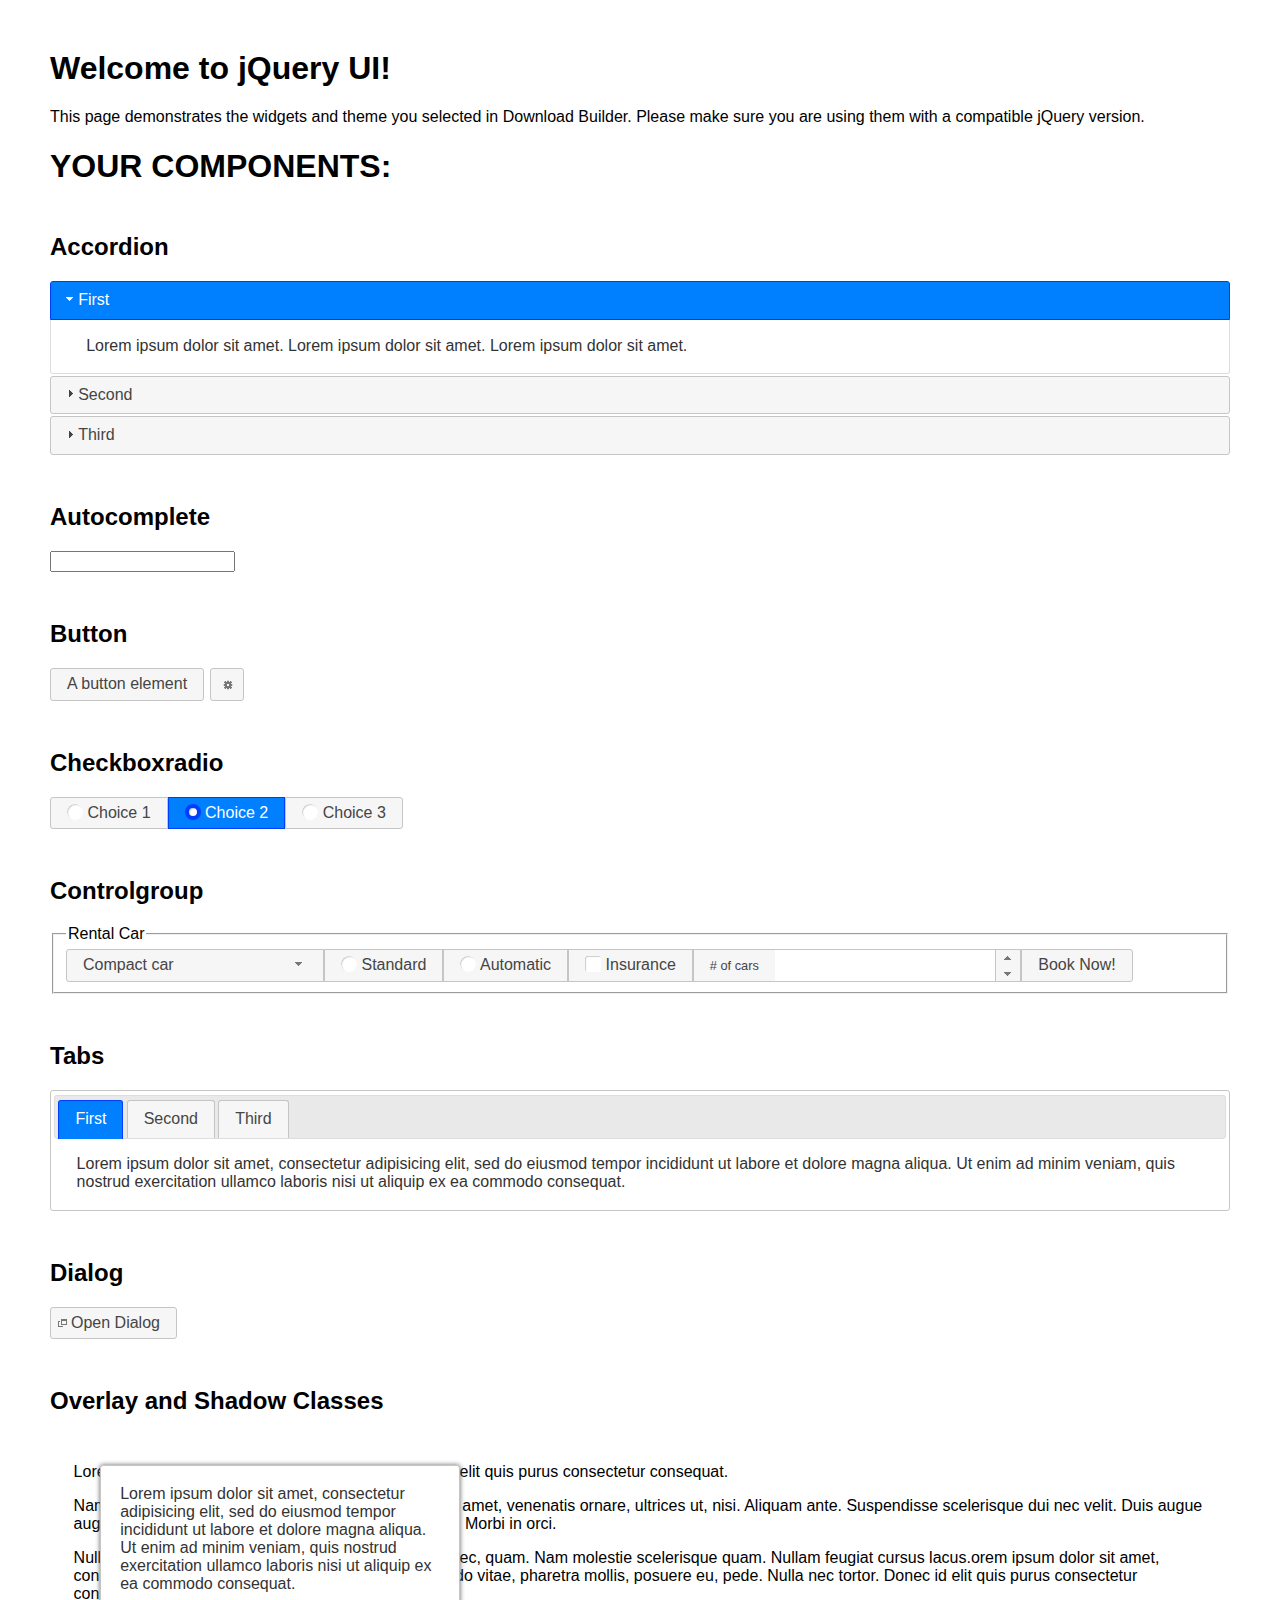
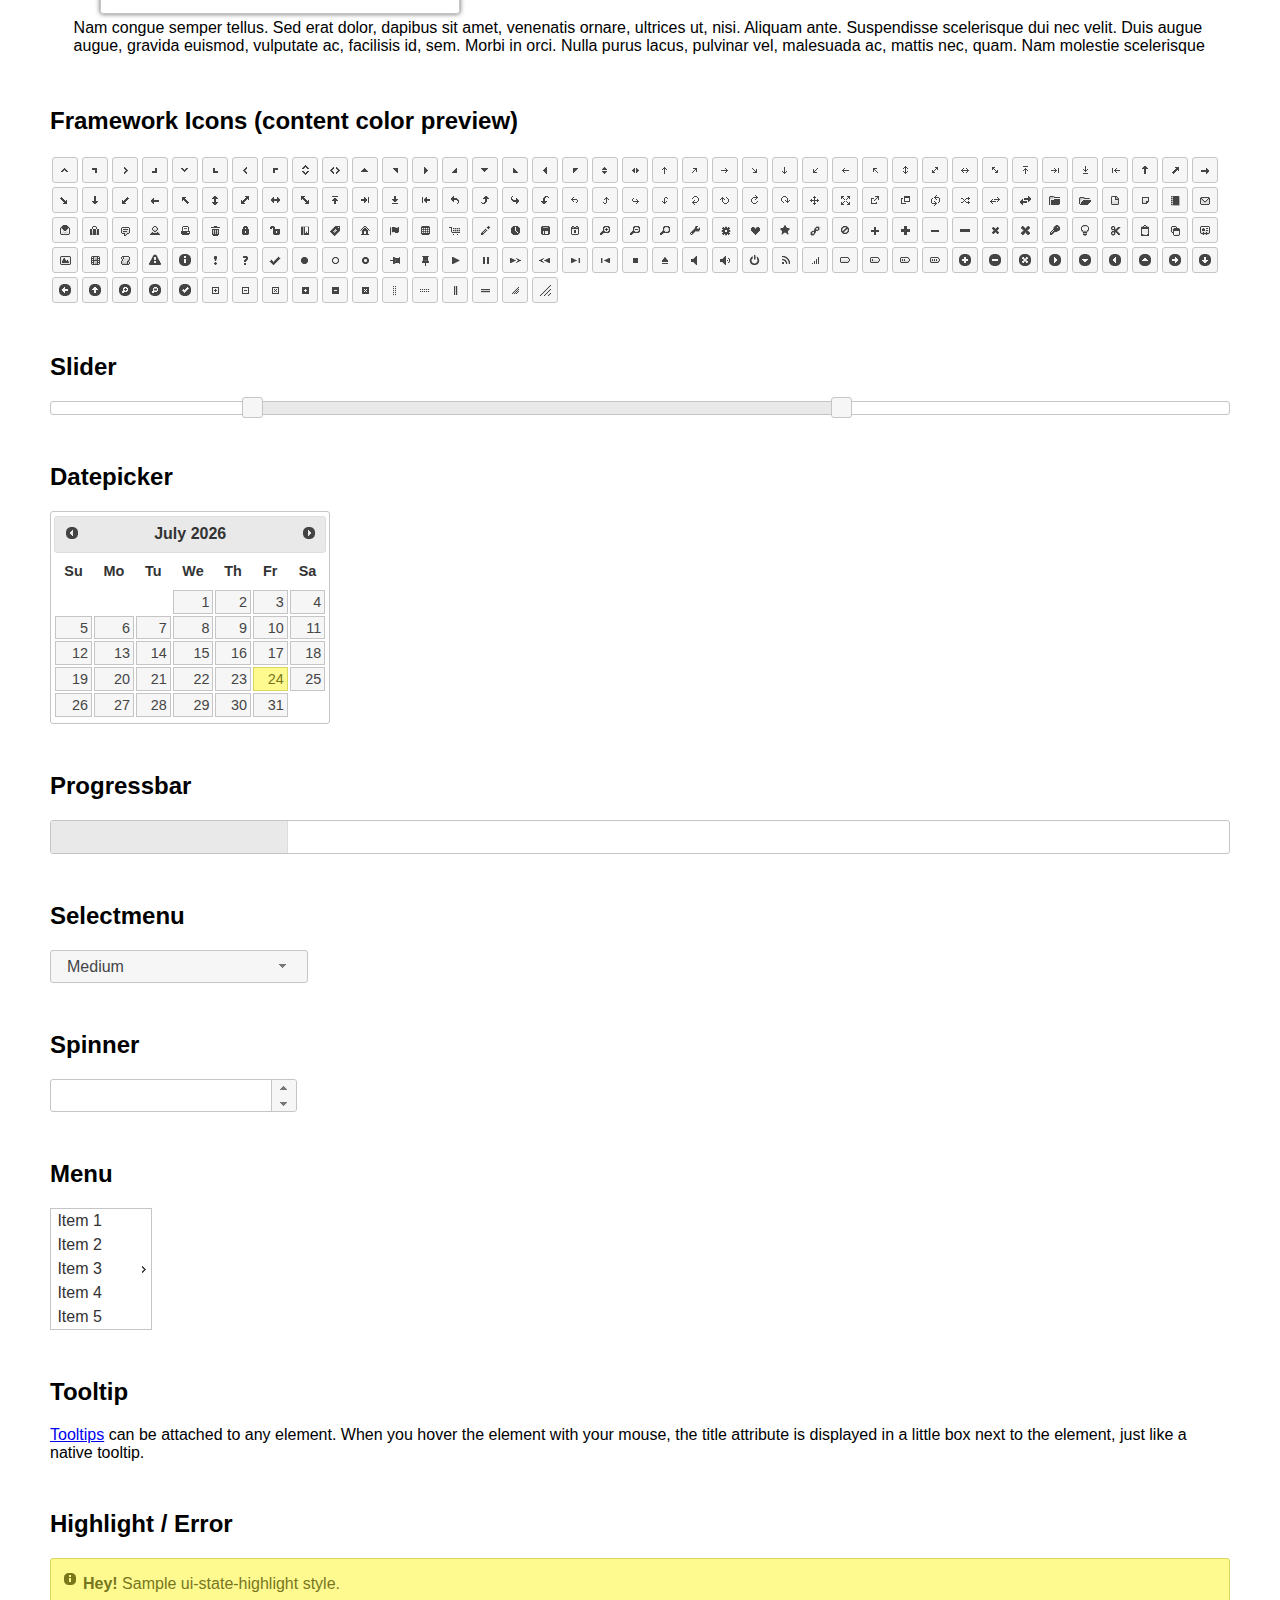
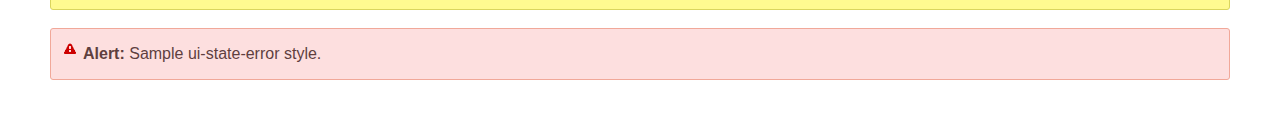
<file: src/main/resources/static/theme1/js/jquery-ui-1.12.1/index.html>
<!doctype html>
<html lang="us">
<head>
	<meta charset="utf-8">
	<title>jQuery UI Example Page</title>
	<link href="jquery-ui.css" rel="stylesheet">
	<style>
	body{
		font-family: "Trebuchet MS", sans-serif;
		margin: 50px;
	}
	.demoHeaders {
		margin-top: 2em;
	}
	#dialog-link {
		padding: .4em 1em .4em 20px;
		text-decoration: none;
		position: relative;
	}
	#dialog-link span.ui-icon {
		margin: 0 5px 0 0;
		position: absolute;
		left: .2em;
		top: 50%;
		margin-top: -8px;
	}
	#icons {
		margin: 0;
		padding: 0;
	}
	#icons li {
		margin: 2px;
		position: relative;
		padding: 4px 0;
		cursor: pointer;
		float: left;
		list-style: none;
	}
	#icons span.ui-icon {
		float: left;
		margin: 0 4px;
	}
	.fakewindowcontain .ui-widget-overlay {
		position: absolute;
	}
	select {
		width: 200px;
	}
	</style>
</head>
<body>

<h1>Welcome to jQuery UI!</h1>

<div class="ui-widget">
	<p>This page demonstrates the widgets and theme you selected in Download Builder. Please make sure you are using them with a compatible jQuery version.</p>
</div>

<h1>YOUR COMPONENTS:</h1>


<!-- Accordion -->
<h2 class="demoHeaders">Accordion</h2>
<div id="accordion">
	<h3>First</h3>
	<div>Lorem ipsum dolor sit amet. Lorem ipsum dolor sit amet. Lorem ipsum dolor sit amet.</div>
	<h3>Second</h3>
	<div>Phasellus mattis tincidunt nibh.</div>
	<h3>Third</h3>
	<div>Nam dui erat, auctor a, dignissim quis.</div>
</div>



<!-- Autocomplete -->
<h2 class="demoHeaders">Autocomplete</h2>
<div>
	<input id="autocomplete" title="type &quot;a&quot;">
</div>



<!-- Button -->
<h2 class="demoHeaders">Button</h2>
<button id="button">A button element</button>
<button id="button-icon">An icon-only button</button>



<!-- Checkboxradio -->
<h2 class="demoHeaders">Checkboxradio</h2>
<form style="margin-top: 1em;">
	<div id="radioset">
		<input type="radio" id="radio1" name="radio"><label for="radio1">Choice 1</label>
		<input type="radio" id="radio2" name="radio" checked="checked"><label for="radio2">Choice 2</label>
		<input type="radio" id="radio3" name="radio"><label for="radio3">Choice 3</label>
	</div>
</form>



<!-- Controlgroup -->
<h2 class="demoHeaders">Controlgroup</h2>
<fieldset>
	<legend>Rental Car</legend>
	<div id="controlgroup">
		<select id="car-type">
			<option>Compact car</option>
			<option>Midsize car</option>
			<option>Full size car</option>
			<option>SUV</option>
			<option>Luxury</option>
			<option>Truck</option>
			<option>Van</option>
		</select>
		<label for="transmission-standard">Standard</label>
		<input type="radio" name="transmission" id="transmission-standard">
		<label for="transmission-automatic">Automatic</label>
		<input type="radio" name="transmission" id="transmission-automatic">
		<label for="insurance">Insurance</label>
		<input type="checkbox" name="insurance" id="insurance">
		<label for="horizontal-spinner" class="ui-controlgroup-label"># of cars</label>
		<input id="horizontal-spinner" class="ui-spinner-input">
		<button>Book Now!</button>
	</div>
</fieldset>



<!-- Tabs -->
<h2 class="demoHeaders">Tabs</h2>
<div id="tabs">
	<ul>
		<li><a href="#tabs-1">First</a></li>
		<li><a href="#tabs-2">Second</a></li>
		<li><a href="#tabs-3">Third</a></li>
	</ul>
	<div id="tabs-1">Lorem ipsum dolor sit amet, consectetur adipisicing elit, sed do eiusmod tempor incididunt ut labore et dolore magna aliqua. Ut enim ad minim veniam, quis nostrud exercitation ullamco laboris nisi ut aliquip ex ea commodo consequat.</div>
	<div id="tabs-2">Phasellus mattis tincidunt nibh. Cras orci urna, blandit id, pretium vel, aliquet ornare, felis. Maecenas scelerisque sem non nisl. Fusce sed lorem in enim dictum bibendum.</div>
	<div id="tabs-3">Nam dui erat, auctor a, dignissim quis, sollicitudin eu, felis. Pellentesque nisi urna, interdum eget, sagittis et, consequat vestibulum, lacus. Mauris porttitor ullamcorper augue.</div>
</div>



<h2 class="demoHeaders">Dialog</h2>
<p>
	<button id="dialog-link" class="ui-button ui-corner-all ui-widget">
		<span class="ui-icon ui-icon-newwin"></span>Open Dialog
	</button>
</p>

<h2 class="demoHeaders">Overlay and Shadow Classes</h2>
<div style="position: relative; width: 96%; height: 200px; padding:1% 2%; overflow:hidden;" class="fakewindowcontain">
	<p>Lorem ipsum dolor sit amet,  Nulla nec tortor. Donec id elit quis purus consectetur consequat. </p><p>Nam congue semper tellus. Sed erat dolor, dapibus sit amet, venenatis ornare, ultrices ut, nisi. Aliquam ante. Suspendisse scelerisque dui nec velit. Duis augue augue, gravida euismod, vulputate ac, facilisis id, sem. Morbi in orci. </p><p>Nulla purus lacus, pulvinar vel, malesuada ac, mattis nec, quam. Nam molestie scelerisque quam. Nullam feugiat cursus lacus.orem ipsum dolor sit amet, consectetur adipiscing elit. Donec libero risus, commodo vitae, pharetra mollis, posuere eu, pede. Nulla nec tortor. Donec id elit quis purus consectetur consequat. </p><p>Nam congue semper tellus. Sed erat dolor, dapibus sit amet, venenatis ornare, ultrices ut, nisi. Aliquam ante. Suspendisse scelerisque dui nec velit. Duis augue augue, gravida euismod, vulputate ac, facilisis id, sem. Morbi in orci. Nulla purus lacus, pulvinar vel, malesuada ac, mattis nec, quam. Nam molestie scelerisque quam. </p><p>Nullam feugiat cursus lacus.orem ipsum dolor sit amet, consectetur adipiscing elit. Donec libero risus, commodo vitae, pharetra mollis, posuere eu, pede. Nulla nec tortor. Donec id elit quis purus consectetur consequat. Nam congue semper tellus. Sed erat dolor, dapibus sit amet, venenatis ornare, ultrices ut, nisi. Aliquam ante. </p><p>Suspendisse scelerisque dui nec velit. Duis augue augue, gravida euismod, vulputate ac, facilisis id, sem. Morbi in orci. Nulla purus lacus, pulvinar vel, malesuada ac, mattis nec, quam. Nam molestie scelerisque quam. Nullam feugiat cursus lacus.orem ipsum dolor sit amet, consectetur adipiscing elit. Donec libero risus, commodo vitae, pharetra mollis, posuere eu, pede. Nulla nec tortor. Donec id elit quis purus consectetur consequat. Nam congue semper tellus. Sed erat dolor, dapibus sit amet, venenatis ornare, ultrices ut, nisi. </p>

	<!-- ui-dialog -->
	<div class="ui-widget-overlay ui-front"></div>
	<div style="position: absolute; width: 320px; left: 50px; top: 30px; padding: 1.2em" class="ui-widget ui-front ui-widget-content ui-corner-all ui-widget-shadow">
		Lorem ipsum dolor sit amet, consectetur adipisicing elit, sed do eiusmod tempor incididunt ut labore et dolore magna aliqua. Ut enim ad minim veniam, quis nostrud exercitation ullamco laboris nisi ut aliquip ex ea commodo consequat.
	</div>

</div>

<!-- ui-dialog -->
<div id="dialog" title="Dialog Title">
	<p>Lorem ipsum dolor sit amet, consectetur adipisicing elit, sed do eiusmod tempor incididunt ut labore et dolore magna aliqua. Ut enim ad minim veniam, quis nostrud exercitation ullamco laboris nisi ut aliquip ex ea commodo consequat.</p>
</div>



<h2 class="demoHeaders">Framework Icons (content color preview)</h2>
<ul id="icons" class="ui-widget ui-helper-clearfix">
	<li class="ui-state-default ui-corner-all" title=".ui-icon-caret-1-n"><span class="ui-icon ui-icon-caret-1-n"></span></li>
	<li class="ui-state-default ui-corner-all" title=".ui-icon-caret-1-ne"><span class="ui-icon ui-icon-caret-1-ne"></span></li>
	<li class="ui-state-default ui-corner-all" title=".ui-icon-caret-1-e"><span class="ui-icon ui-icon-caret-1-e"></span></li>
	<li class="ui-state-default ui-corner-all" title=".ui-icon-caret-1-se"><span class="ui-icon ui-icon-caret-1-se"></span></li>
	<li class="ui-state-default ui-corner-all" title=".ui-icon-caret-1-s"><span class="ui-icon ui-icon-caret-1-s"></span></li>
	<li class="ui-state-default ui-corner-all" title=".ui-icon-caret-1-sw"><span class="ui-icon ui-icon-caret-1-sw"></span></li>
	<li class="ui-state-default ui-corner-all" title=".ui-icon-caret-1-w"><span class="ui-icon ui-icon-caret-1-w"></span></li>
	<li class="ui-state-default ui-corner-all" title=".ui-icon-caret-1-nw"><span class="ui-icon ui-icon-caret-1-nw"></span></li>
	<li class="ui-state-default ui-corner-all" title=".ui-icon-caret-2-n-s"><span class="ui-icon ui-icon-caret-2-n-s"></span></li>
	<li class="ui-state-default ui-corner-all" title=".ui-icon-caret-2-e-w"><span class="ui-icon ui-icon-caret-2-e-w"></span></li>
	<li class="ui-state-default ui-corner-all" title=".ui-icon-triangle-1-n"><span class="ui-icon ui-icon-triangle-1-n"></span></li>
	<li class="ui-state-default ui-corner-all" title=".ui-icon-triangle-1-ne"><span class="ui-icon ui-icon-triangle-1-ne"></span></li>
	<li class="ui-state-default ui-corner-all" title=".ui-icon-triangle-1-e"><span class="ui-icon ui-icon-triangle-1-e"></span></li>
	<li class="ui-state-default ui-corner-all" title=".ui-icon-triangle-1-se"><span class="ui-icon ui-icon-triangle-1-se"></span></li>
	<li class="ui-state-default ui-corner-all" title=".ui-icon-triangle-1-s"><span class="ui-icon ui-icon-triangle-1-s"></span></li>
	<li class="ui-state-default ui-corner-all" title=".ui-icon-triangle-1-sw"><span class="ui-icon ui-icon-triangle-1-sw"></span></li>
	<li class="ui-state-default ui-corner-all" title=".ui-icon-triangle-1-w"><span class="ui-icon ui-icon-triangle-1-w"></span></li>
	<li class="ui-state-default ui-corner-all" title=".ui-icon-triangle-1-nw"><span class="ui-icon ui-icon-triangle-1-nw"></span></li>
	<li class="ui-state-default ui-corner-all" title=".ui-icon-triangle-2-n-s"><span class="ui-icon ui-icon-triangle-2-n-s"></span></li>
	<li class="ui-state-default ui-corner-all" title=".ui-icon-triangle-2-e-w"><span class="ui-icon ui-icon-triangle-2-e-w"></span></li>
	<li class="ui-state-default ui-corner-all" title=".ui-icon-arrow-1-n"><span class="ui-icon ui-icon-arrow-1-n"></span></li>
	<li class="ui-state-default ui-corner-all" title=".ui-icon-arrow-1-ne"><span class="ui-icon ui-icon-arrow-1-ne"></span></li>
	<li class="ui-state-default ui-corner-all" title=".ui-icon-arrow-1-e"><span class="ui-icon ui-icon-arrow-1-e"></span></li>
	<li class="ui-state-default ui-corner-all" title=".ui-icon-arrow-1-se"><span class="ui-icon ui-icon-arrow-1-se"></span></li>
	<li class="ui-state-default ui-corner-all" title=".ui-icon-arrow-1-s"><span class="ui-icon ui-icon-arrow-1-s"></span></li>
	<li class="ui-state-default ui-corner-all" title=".ui-icon-arrow-1-sw"><span class="ui-icon ui-icon-arrow-1-sw"></span></li>
	<li class="ui-state-default ui-corner-all" title=".ui-icon-arrow-1-w"><span class="ui-icon ui-icon-arrow-1-w"></span></li>
	<li class="ui-state-default ui-corner-all" title=".ui-icon-arrow-1-nw"><span class="ui-icon ui-icon-arrow-1-nw"></span></li>
	<li class="ui-state-default ui-corner-all" title=".ui-icon-arrow-2-n-s"><span class="ui-icon ui-icon-arrow-2-n-s"></span></li>
	<li class="ui-state-default ui-corner-all" title=".ui-icon-arrow-2-ne-sw"><span class="ui-icon ui-icon-arrow-2-ne-sw"></span></li>
	<li class="ui-state-default ui-corner-all" title=".ui-icon-arrow-2-e-w"><span class="ui-icon ui-icon-arrow-2-e-w"></span></li>
	<li class="ui-state-default ui-corner-all" title=".ui-icon-arrow-2-se-nw"><span class="ui-icon ui-icon-arrow-2-se-nw"></span></li>
	<li class="ui-state-default ui-corner-all" title=".ui-icon-arrowstop-1-n"><span class="ui-icon ui-icon-arrowstop-1-n"></span></li>
	<li class="ui-state-default ui-corner-all" title=".ui-icon-arrowstop-1-e"><span class="ui-icon ui-icon-arrowstop-1-e"></span></li>
	<li class="ui-state-default ui-corner-all" title=".ui-icon-arrowstop-1-s"><span class="ui-icon ui-icon-arrowstop-1-s"></span></li>
	<li class="ui-state-default ui-corner-all" title=".ui-icon-arrowstop-1-w"><span class="ui-icon ui-icon-arrowstop-1-w"></span></li>
	<li class="ui-state-default ui-corner-all" title=".ui-icon-arrowthick-1-n"><span class="ui-icon ui-icon-arrowthick-1-n"></span></li>
	<li class="ui-state-default ui-corner-all" title=".ui-icon-arrowthick-1-ne"><span class="ui-icon ui-icon-arrowthick-1-ne"></span></li>
	<li class="ui-state-default ui-corner-all" title=".ui-icon-arrowthick-1-e"><span class="ui-icon ui-icon-arrowthick-1-e"></span></li>
	<li class="ui-state-default ui-corner-all" title=".ui-icon-arrowthick-1-se"><span class="ui-icon ui-icon-arrowthick-1-se"></span></li>
	<li class="ui-state-default ui-corner-all" title=".ui-icon-arrowthick-1-s"><span class="ui-icon ui-icon-arrowthick-1-s"></span></li>
	<li class="ui-state-default ui-corner-all" title=".ui-icon-arrowthick-1-sw"><span class="ui-icon ui-icon-arrowthick-1-sw"></span></li>
	<li class="ui-state-default ui-corner-all" title=".ui-icon-arrowthick-1-w"><span class="ui-icon ui-icon-arrowthick-1-w"></span></li>
	<li class="ui-state-default ui-corner-all" title=".ui-icon-arrowthick-1-nw"><span class="ui-icon ui-icon-arrowthick-1-nw"></span></li>
	<li class="ui-state-default ui-corner-all" title=".ui-icon-arrowthick-2-n-s"><span class="ui-icon ui-icon-arrowthick-2-n-s"></span></li>
	<li class="ui-state-default ui-corner-all" title=".ui-icon-arrowthick-2-ne-sw"><span class="ui-icon ui-icon-arrowthick-2-ne-sw"></span></li>
	<li class="ui-state-default ui-corner-all" title=".ui-icon-arrowthick-2-e-w"><span class="ui-icon ui-icon-arrowthick-2-e-w"></span></li>
	<li class="ui-state-default ui-corner-all" title=".ui-icon-arrowthick-2-se-nw"><span class="ui-icon ui-icon-arrowthick-2-se-nw"></span></li>
	<li class="ui-state-default ui-corner-all" title=".ui-icon-arrowthickstop-1-n"><span class="ui-icon ui-icon-arrowthickstop-1-n"></span></li>
	<li class="ui-state-default ui-corner-all" title=".ui-icon-arrowthickstop-1-e"><span class="ui-icon ui-icon-arrowthickstop-1-e"></span></li>
	<li class="ui-state-default ui-corner-all" title=".ui-icon-arrowthickstop-1-s"><span class="ui-icon ui-icon-arrowthickstop-1-s"></span></li>
	<li class="ui-state-default ui-corner-all" title=".ui-icon-arrowthickstop-1-w"><span class="ui-icon ui-icon-arrowthickstop-1-w"></span></li>
	<li class="ui-state-default ui-corner-all" title=".ui-icon-arrowreturnthick-1-w"><span class="ui-icon ui-icon-arrowreturnthick-1-w"></span></li>
	<li class="ui-state-default ui-corner-all" title=".ui-icon-arrowreturnthick-1-n"><span class="ui-icon ui-icon-arrowreturnthick-1-n"></span></li>
	<li class="ui-state-default ui-corner-all" title=".ui-icon-arrowreturnthick-1-e"><span class="ui-icon ui-icon-arrowreturnthick-1-e"></span></li>
	<li class="ui-state-default ui-corner-all" title=".ui-icon-arrowreturnthick-1-s"><span class="ui-icon ui-icon-arrowreturnthick-1-s"></span></li>
	<li class="ui-state-default ui-corner-all" title=".ui-icon-arrowreturn-1-w"><span class="ui-icon ui-icon-arrowreturn-1-w"></span></li>
	<li class="ui-state-default ui-corner-all" title=".ui-icon-arrowreturn-1-n"><span class="ui-icon ui-icon-arrowreturn-1-n"></span></li>
	<li class="ui-state-default ui-corner-all" title=".ui-icon-arrowreturn-1-e"><span class="ui-icon ui-icon-arrowreturn-1-e"></span></li>
	<li class="ui-state-default ui-corner-all" title=".ui-icon-arrowreturn-1-s"><span class="ui-icon ui-icon-arrowreturn-1-s"></span></li>
	<li class="ui-state-default ui-corner-all" title=".ui-icon-arrowrefresh-1-w"><span class="ui-icon ui-icon-arrowrefresh-1-w"></span></li>
	<li class="ui-state-default ui-corner-all" title=".ui-icon-arrowrefresh-1-n"><span class="ui-icon ui-icon-arrowrefresh-1-n"></span></li>
	<li class="ui-state-default ui-corner-all" title=".ui-icon-arrowrefresh-1-e"><span class="ui-icon ui-icon-arrowrefresh-1-e"></span></li>
	<li class="ui-state-default ui-corner-all" title=".ui-icon-arrowrefresh-1-s"><span class="ui-icon ui-icon-arrowrefresh-1-s"></span></li>
	<li class="ui-state-default ui-corner-all" title=".ui-icon-arrow-4"><span class="ui-icon ui-icon-arrow-4"></span></li>
	<li class="ui-state-default ui-corner-all" title=".ui-icon-arrow-4-diag"><span class="ui-icon ui-icon-arrow-4-diag"></span></li>
	<li class="ui-state-default ui-corner-all" title=".ui-icon-extlink"><span class="ui-icon ui-icon-extlink"></span></li>
	<li class="ui-state-default ui-corner-all" title=".ui-icon-newwin"><span class="ui-icon ui-icon-newwin"></span></li>
	<li class="ui-state-default ui-corner-all" title=".ui-icon-refresh"><span class="ui-icon ui-icon-refresh"></span></li>
	<li class="ui-state-default ui-corner-all" title=".ui-icon-shuffle"><span class="ui-icon ui-icon-shuffle"></span></li>
	<li class="ui-state-default ui-corner-all" title=".ui-icon-transfer-e-w"><span class="ui-icon ui-icon-transfer-e-w"></span></li>
	<li class="ui-state-default ui-corner-all" title=".ui-icon-transferthick-e-w"><span class="ui-icon ui-icon-transferthick-e-w"></span></li>
	<li class="ui-state-default ui-corner-all" title=".ui-icon-folder-collapsed"><span class="ui-icon ui-icon-folder-collapsed"></span></li>
	<li class="ui-state-default ui-corner-all" title=".ui-icon-folder-open"><span class="ui-icon ui-icon-folder-open"></span></li>
	<li class="ui-state-default ui-corner-all" title=".ui-icon-document"><span class="ui-icon ui-icon-document"></span></li>
	<li class="ui-state-default ui-corner-all" title=".ui-icon-document-b"><span class="ui-icon ui-icon-document-b"></span></li>
	<li class="ui-state-default ui-corner-all" title=".ui-icon-note"><span class="ui-icon ui-icon-note"></span></li>
	<li class="ui-state-default ui-corner-all" title=".ui-icon-mail-closed"><span class="ui-icon ui-icon-mail-closed"></span></li>
	<li class="ui-state-default ui-corner-all" title=".ui-icon-mail-open"><span class="ui-icon ui-icon-mail-open"></span></li>
	<li class="ui-state-default ui-corner-all" title=".ui-icon-suitcase"><span class="ui-icon ui-icon-suitcase"></span></li>
	<li class="ui-state-default ui-corner-all" title=".ui-icon-comment"><span class="ui-icon ui-icon-comment"></span></li>
	<li class="ui-state-default ui-corner-all" title=".ui-icon-person"><span class="ui-icon ui-icon-person"></span></li>
	<li class="ui-state-default ui-corner-all" title=".ui-icon-print"><span class="ui-icon ui-icon-print"></span></li>
	<li class="ui-state-default ui-corner-all" title=".ui-icon-trash"><span class="ui-icon ui-icon-trash"></span></li>
	<li class="ui-state-default ui-corner-all" title=".ui-icon-locked"><span class="ui-icon ui-icon-locked"></span></li>
	<li class="ui-state-default ui-corner-all" title=".ui-icon-unlocked"><span class="ui-icon ui-icon-unlocked"></span></li>
	<li class="ui-state-default ui-corner-all" title=".ui-icon-bookmark"><span class="ui-icon ui-icon-bookmark"></span></li>
	<li class="ui-state-default ui-corner-all" title=".ui-icon-tag"><span class="ui-icon ui-icon-tag"></span></li>
	<li class="ui-state-default ui-corner-all" title=".ui-icon-home"><span class="ui-icon ui-icon-home"></span></li>
	<li class="ui-state-default ui-corner-all" title=".ui-icon-flag"><span class="ui-icon ui-icon-flag"></span></li>
	<li class="ui-state-default ui-corner-all" title=".ui-icon-calculator"><span class="ui-icon ui-icon-calculator"></span></li>
	<li class="ui-state-default ui-corner-all" title=".ui-icon-cart"><span class="ui-icon ui-icon-cart"></span></li>
	<li class="ui-state-default ui-corner-all" title=".ui-icon-pencil"><span class="ui-icon ui-icon-pencil"></span></li>
	<li class="ui-state-default ui-corner-all" title=".ui-icon-clock"><span class="ui-icon ui-icon-clock"></span></li>
	<li class="ui-state-default ui-corner-all" title=".ui-icon-disk"><span class="ui-icon ui-icon-disk"></span></li>
	<li class="ui-state-default ui-corner-all" title=".ui-icon-calendar"><span class="ui-icon ui-icon-calendar"></span></li>
	<li class="ui-state-default ui-corner-all" title=".ui-icon-zoomin"><span class="ui-icon ui-icon-zoomin"></span></li>
	<li class="ui-state-default ui-corner-all" title=".ui-icon-zoomout"><span class="ui-icon ui-icon-zoomout"></span></li>
	<li class="ui-state-default ui-corner-all" title=".ui-icon-search"><span class="ui-icon ui-icon-search"></span></li>
	<li class="ui-state-default ui-corner-all" title=".ui-icon-wrench"><span class="ui-icon ui-icon-wrench"></span></li>
	<li class="ui-state-default ui-corner-all" title=".ui-icon-gear"><span class="ui-icon ui-icon-gear"></span></li>
	<li class="ui-state-default ui-corner-all" title=".ui-icon-heart"><span class="ui-icon ui-icon-heart"></span></li>
	<li class="ui-state-default ui-corner-all" title=".ui-icon-star"><span class="ui-icon ui-icon-star"></span></li>
	<li class="ui-state-default ui-corner-all" title=".ui-icon-link"><span class="ui-icon ui-icon-link"></span></li>
	<li class="ui-state-default ui-corner-all" title=".ui-icon-cancel"><span class="ui-icon ui-icon-cancel"></span></li>
	<li class="ui-state-default ui-corner-all" title=".ui-icon-plus"><span class="ui-icon ui-icon-plus"></span></li>
	<li class="ui-state-default ui-corner-all" title=".ui-icon-plusthick"><span class="ui-icon ui-icon-plusthick"></span></li>
	<li class="ui-state-default ui-corner-all" title=".ui-icon-minus"><span class="ui-icon ui-icon-minus"></span></li>
	<li class="ui-state-default ui-corner-all" title=".ui-icon-minusthick"><span class="ui-icon ui-icon-minusthick"></span></li>
	<li class="ui-state-default ui-corner-all" title=".ui-icon-close"><span class="ui-icon ui-icon-close"></span></li>
	<li class="ui-state-default ui-corner-all" title=".ui-icon-closethick"><span class="ui-icon ui-icon-closethick"></span></li>
	<li class="ui-state-default ui-corner-all" title=".ui-icon-key"><span class="ui-icon ui-icon-key"></span></li>
	<li class="ui-state-default ui-corner-all" title=".ui-icon-lightbulb"><span class="ui-icon ui-icon-lightbulb"></span></li>
	<li class="ui-state-default ui-corner-all" title=".ui-icon-scissors"><span class="ui-icon ui-icon-scissors"></span></li>
	<li class="ui-state-default ui-corner-all" title=".ui-icon-clipboard"><span class="ui-icon ui-icon-clipboard"></span></li>
	<li class="ui-state-default ui-corner-all" title=".ui-icon-copy"><span class="ui-icon ui-icon-copy"></span></li>
	<li class="ui-state-default ui-corner-all" title=".ui-icon-contact"><span class="ui-icon ui-icon-contact"></span></li>
	<li class="ui-state-default ui-corner-all" title=".ui-icon-image"><span class="ui-icon ui-icon-image"></span></li>
	<li class="ui-state-default ui-corner-all" title=".ui-icon-video"><span class="ui-icon ui-icon-video"></span></li>
	<li class="ui-state-default ui-corner-all" title=".ui-icon-script"><span class="ui-icon ui-icon-script"></span></li>
	<li class="ui-state-default ui-corner-all" title=".ui-icon-alert"><span class="ui-icon ui-icon-alert"></span></li>
	<li class="ui-state-default ui-corner-all" title=".ui-icon-info"><span class="ui-icon ui-icon-info"></span></li>
	<li class="ui-state-default ui-corner-all" title=".ui-icon-notice"><span class="ui-icon ui-icon-notice"></span></li>
	<li class="ui-state-default ui-corner-all" title=".ui-icon-help"><span class="ui-icon ui-icon-help"></span></li>
	<li class="ui-state-default ui-corner-all" title=".ui-icon-check"><span class="ui-icon ui-icon-check"></span></li>
	<li class="ui-state-default ui-corner-all" title=".ui-icon-bullet"><span class="ui-icon ui-icon-bullet"></span></li>
	<li class="ui-state-default ui-corner-all" title=".ui-icon-radio-off"><span class="ui-icon ui-icon-radio-off"></span></li>
	<li class="ui-state-default ui-corner-all" title=".ui-icon-radio-on"><span class="ui-icon ui-icon-radio-on"></span></li>
	<li class="ui-state-default ui-corner-all" title=".ui-icon-pin-w"><span class="ui-icon ui-icon-pin-w"></span></li>
	<li class="ui-state-default ui-corner-all" title=".ui-icon-pin-s"><span class="ui-icon ui-icon-pin-s"></span></li>
	<li class="ui-state-default ui-corner-all" title=".ui-icon-play"><span class="ui-icon ui-icon-play"></span></li>
	<li class="ui-state-default ui-corner-all" title=".ui-icon-pause"><span class="ui-icon ui-icon-pause"></span></li>
	<li class="ui-state-default ui-corner-all" title=".ui-icon-seek-next"><span class="ui-icon ui-icon-seek-next"></span></li>
	<li class="ui-state-default ui-corner-all" title=".ui-icon-seek-prev"><span class="ui-icon ui-icon-seek-prev"></span></li>
	<li class="ui-state-default ui-corner-all" title=".ui-icon-seek-end"><span class="ui-icon ui-icon-seek-end"></span></li>
	<li class="ui-state-default ui-corner-all" title=".ui-icon-seek-first"><span class="ui-icon ui-icon-seek-first"></span></li>
	<li class="ui-state-default ui-corner-all" title=".ui-icon-stop"><span class="ui-icon ui-icon-stop"></span></li>
	<li class="ui-state-default ui-corner-all" title=".ui-icon-eject"><span class="ui-icon ui-icon-eject"></span></li>
	<li class="ui-state-default ui-corner-all" title=".ui-icon-volume-off"><span class="ui-icon ui-icon-volume-off"></span></li>
	<li class="ui-state-default ui-corner-all" title=".ui-icon-volume-on"><span class="ui-icon ui-icon-volume-on"></span></li>
	<li class="ui-state-default ui-corner-all" title=".ui-icon-power"><span class="ui-icon ui-icon-power"></span></li>
	<li class="ui-state-default ui-corner-all" title=".ui-icon-signal-diag"><span class="ui-icon ui-icon-signal-diag"></span></li>
	<li class="ui-state-default ui-corner-all" title=".ui-icon-signal"><span class="ui-icon ui-icon-signal"></span></li>
	<li class="ui-state-default ui-corner-all" title=".ui-icon-battery-0"><span class="ui-icon ui-icon-battery-0"></span></li>
	<li class="ui-state-default ui-corner-all" title=".ui-icon-battery-1"><span class="ui-icon ui-icon-battery-1"></span></li>
	<li class="ui-state-default ui-corner-all" title=".ui-icon-battery-2"><span class="ui-icon ui-icon-battery-2"></span></li>
	<li class="ui-state-default ui-corner-all" title=".ui-icon-battery-3"><span class="ui-icon ui-icon-battery-3"></span></li>
	<li class="ui-state-default ui-corner-all" title=".ui-icon-circle-plus"><span class="ui-icon ui-icon-circle-plus"></span></li>
	<li class="ui-state-default ui-corner-all" title=".ui-icon-circle-minus"><span class="ui-icon ui-icon-circle-minus"></span></li>
	<li class="ui-state-default ui-corner-all" title=".ui-icon-circle-close"><span class="ui-icon ui-icon-circle-close"></span></li>
	<li class="ui-state-default ui-corner-all" title=".ui-icon-circle-triangle-e"><span class="ui-icon ui-icon-circle-triangle-e"></span></li>
	<li class="ui-state-default ui-corner-all" title=".ui-icon-circle-triangle-s"><span class="ui-icon ui-icon-circle-triangle-s"></span></li>
	<li class="ui-state-default ui-corner-all" title=".ui-icon-circle-triangle-w"><span class="ui-icon ui-icon-circle-triangle-w"></span></li>
	<li class="ui-state-default ui-corner-all" title=".ui-icon-circle-triangle-n"><span class="ui-icon ui-icon-circle-triangle-n"></span></li>
	<li class="ui-state-default ui-corner-all" title=".ui-icon-circle-arrow-e"><span class="ui-icon ui-icon-circle-arrow-e"></span></li>
	<li class="ui-state-default ui-corner-all" title=".ui-icon-circle-arrow-s"><span class="ui-icon ui-icon-circle-arrow-s"></span></li>
	<li class="ui-state-default ui-corner-all" title=".ui-icon-circle-arrow-w"><span class="ui-icon ui-icon-circle-arrow-w"></span></li>
	<li class="ui-state-default ui-corner-all" title=".ui-icon-circle-arrow-n"><span class="ui-icon ui-icon-circle-arrow-n"></span></li>
	<li class="ui-state-default ui-corner-all" title=".ui-icon-circle-zoomin"><span class="ui-icon ui-icon-circle-zoomin"></span></li>
	<li class="ui-state-default ui-corner-all" title=".ui-icon-circle-zoomout"><span class="ui-icon ui-icon-circle-zoomout"></span></li>
	<li class="ui-state-default ui-corner-all" title=".ui-icon-circle-check"><span class="ui-icon ui-icon-circle-check"></span></li>
	<li class="ui-state-default ui-corner-all" title=".ui-icon-circlesmall-plus"><span class="ui-icon ui-icon-circlesmall-plus"></span></li>
	<li class="ui-state-default ui-corner-all" title=".ui-icon-circlesmall-minus"><span class="ui-icon ui-icon-circlesmall-minus"></span></li>
	<li class="ui-state-default ui-corner-all" title=".ui-icon-circlesmall-close"><span class="ui-icon ui-icon-circlesmall-close"></span></li>
	<li class="ui-state-default ui-corner-all" title=".ui-icon-squaresmall-plus"><span class="ui-icon ui-icon-squaresmall-plus"></span></li>
	<li class="ui-state-default ui-corner-all" title=".ui-icon-squaresmall-minus"><span class="ui-icon ui-icon-squaresmall-minus"></span></li>
	<li class="ui-state-default ui-corner-all" title=".ui-icon-squaresmall-close"><span class="ui-icon ui-icon-squaresmall-close"></span></li>
	<li class="ui-state-default ui-corner-all" title=".ui-icon-grip-dotted-vertical"><span class="ui-icon ui-icon-grip-dotted-vertical"></span></li>
	<li class="ui-state-default ui-corner-all" title=".ui-icon-grip-dotted-horizontal"><span class="ui-icon ui-icon-grip-dotted-horizontal"></span></li>
	<li class="ui-state-default ui-corner-all" title=".ui-icon-grip-solid-vertical"><span class="ui-icon ui-icon-grip-solid-vertical"></span></li>
	<li class="ui-state-default ui-corner-all" title=".ui-icon-grip-solid-horizontal"><span class="ui-icon ui-icon-grip-solid-horizontal"></span></li>
	<li class="ui-state-default ui-corner-all" title=".ui-icon-gripsmall-diagonal-se"><span class="ui-icon ui-icon-gripsmall-diagonal-se"></span></li>
	<li class="ui-state-default ui-corner-all" title=".ui-icon-grip-diagonal-se"><span class="ui-icon ui-icon-grip-diagonal-se"></span></li>
</ul>


<!-- Slider -->
<h2 class="demoHeaders">Slider</h2>
<div id="slider"></div>



<!-- Datepicker -->
<h2 class="demoHeaders">Datepicker</h2>
<div id="datepicker"></div>



<!-- Progressbar -->
<h2 class="demoHeaders">Progressbar</h2>
<div id="progressbar"></div>



<!-- Progressbar -->
<h2 class="demoHeaders">Selectmenu</h2>
<select id="selectmenu">
	<option>Slower</option>
	<option>Slow</option>
	<option selected="selected">Medium</option>
	<option>Fast</option>
	<option>Faster</option>
</select>



<!-- Spinner -->
<h2 class="demoHeaders">Spinner</h2>
<input id="spinner">



<!-- Menu -->
<h2 class="demoHeaders">Menu</h2>
<ul style="width:100px;" id="menu">
	<li><div>Item 1</div></li>
	<li><div>Item 2</div></li>
	<li><div>Item 3</div>
		<ul>
			<li><div>Item 3-1</div></li>
			<li><div>Item 3-2</div></li>
			<li><div>Item 3-3</div></li>
			<li><div>Item 3-4</div></li>
			<li><div>Item 3-5</div></li>
		</ul>
	</li>
	<li><div>Item 4</div></li>
	<li><div>Item 5</div></li>
</ul>



<!-- Tooltip -->
<h2 class="demoHeaders">Tooltip</h2>
<p id="tooltip">
	<a href="#" title="That&apos;s what this widget is">Tooltips</a> can be attached to any element. When you hover
the element with your mouse, the title attribute is displayed in a little box next to the element, just like a native tooltip.
</p>


<!-- Highlight / Error -->
<h2 class="demoHeaders">Highlight / Error</h2>
<div class="ui-widget">
	<div class="ui-state-highlight ui-corner-all" style="margin-top: 20px; padding: 0 .7em;">
		<p><span class="ui-icon ui-icon-info" style="float: left; margin-right: .3em;"></span>
		<strong>Hey!</strong> Sample ui-state-highlight style.</p>
	</div>
</div>
<br>
<div class="ui-widget">
	<div class="ui-state-error ui-corner-all" style="padding: 0 .7em;">
		<p><span class="ui-icon ui-icon-alert" style="float: left; margin-right: .3em;"></span>
		<strong>Alert:</strong> Sample ui-state-error style.</p>
	</div>
</div>

<script src="external/jquery/jquery.js"></script>
<script src="jquery-ui.js"></script>
<script>

$( "#accordion" ).accordion();



var availableTags = [
	"ActionScript",
	"AppleScript",
	"Asp",
	"BASIC",
	"C",
	"C++",
	"Clojure",
	"COBOL",
	"ColdFusion",
	"Erlang",
	"Fortran",
	"Groovy",
	"Haskell",
	"Java",
	"JavaScript",
	"Lisp",
	"Perl",
	"PHP",
	"Python",
	"Ruby",
	"Scala",
	"Scheme"
];
$( "#autocomplete" ).autocomplete({
	source: availableTags
});



$( "#button" ).button();
$( "#button-icon" ).button({
	icon: "ui-icon-gear",
	showLabel: false
});



$( "#radioset" ).buttonset();



$( "#controlgroup" ).controlgroup();



$( "#tabs" ).tabs();



$( "#dialog" ).dialog({
	autoOpen: false,
	width: 400,
	buttons: [
		{
			text: "Ok",
			click: function() {
				$( this ).dialog( "close" );
			}
		},
		{
			text: "Cancel",
			click: function() {
				$( this ).dialog( "close" );
			}
		}
	]
});

// Link to open the dialog
$( "#dialog-link" ).click(function( event ) {
	$( "#dialog" ).dialog( "open" );
	event.preventDefault();
});



$( "#datepicker" ).datepicker({
	inline: true
});



$( "#slider" ).slider({
	range: true,
	values: [ 17, 67 ]
});



$( "#progressbar" ).progressbar({
	value: 20
});



$( "#spinner" ).spinner();



$( "#menu" ).menu();



$( "#tooltip" ).tooltip();



$( "#selectmenu" ).selectmenu();


// Hover states on the static widgets
$( "#dialog-link, #icons li" ).hover(
	function() {
		$( this ).addClass( "ui-state-hover" );
	},
	function() {
		$( this ).removeClass( "ui-state-hover" );
	}
);
</script>
</body>
</html>
</file>
